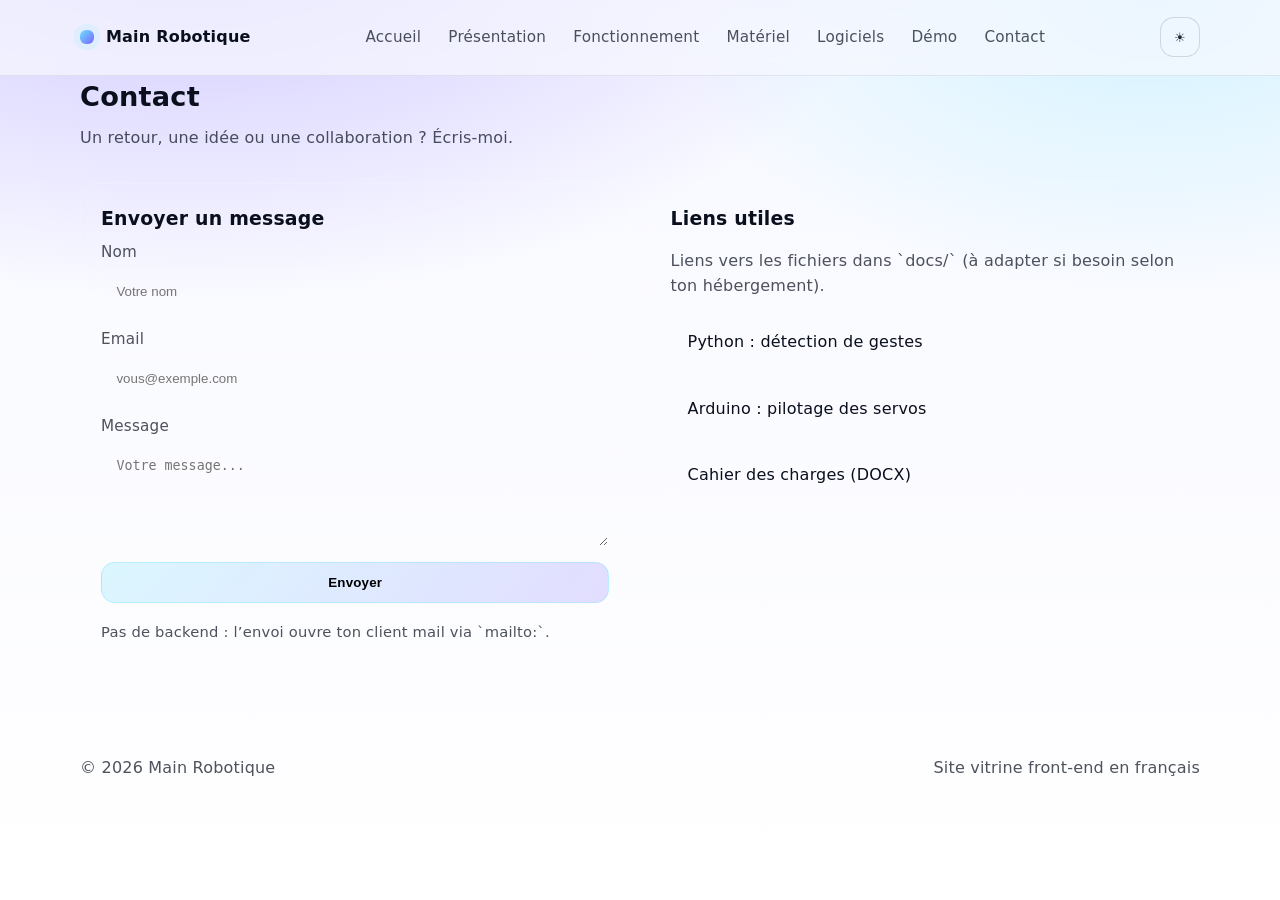
<file: site/contact.html>
<!doctype html>
<html lang="fr">
  <head>
    <meta charset="utf-8" />
    <meta name="viewport" content="width=device-width, initial-scale=1" />
    <title>Main Robotique | Contact</title>
    <link rel="stylesheet" href="stylesheet.css" />
    <script defer src="script.js"></script>
  </head>
  <body>
    <a class="skip-link" href="#contenu">Aller au contenu</a>

    <header class="site-header">
      <div class="container header-inner">
        <div class="brand">
          <span class="brand__mark" aria-hidden="true"></span>
          <span class="brand__text">Main Robotique</span>
        </div>

        <button class="icon-btn burger" type="button" aria-label="Ouvrir le menu" aria-controls="site-nav" aria-expanded="false">
          <span class="burger__lines" aria-hidden="true"></span>
        </button>

        <nav id="site-nav" class="site-nav" aria-label="Navigation principale">
          <a class="nav-link" href="./index.html">Accueil</a>
          <a class="nav-link" href="./presentation.html">Présentation</a>
          <a class="nav-link" href="./fonctionnement.html">Fonctionnement</a>
          <a class="nav-link" href="./materiel.html">Matériel</a>
          <a class="nav-link" href="./logiciels.html">Logiciels</a>
          <a class="nav-link" href="./demo.html">Démo</a>
          <a class="nav-link" href="./contact.html">Contact</a>
        </nav>

        <div class="header-actions">
          <button class="icon-btn theme-toggle" type="button" aria-label="Basculer le thème" title="Thème">
            <span aria-hidden="true" class="theme-toggle__icon">☾</span>
          </button>
        </div>
      </div>
    </header>

    <main id="contenu" class="container page">
      <div class="section-head">
        <h2>Contact</h2>
        <p>Un retour, une idée ou une collaboration ? Écris-moi.</p>
      </div>

      <div class="grid grid-2">
        <div class="card">
          <h3>Envoyer un message</h3>
          <form id="contact-form" class="form">
            <label class="field">
              <span>Nom</span>
              <input name="name" type="text" autocomplete="name" placeholder="Votre nom" required />
            </label>

            <label class="field">
              <span>Email</span>
              <input name="email" type="email" autocomplete="email" placeholder="vous@exemple.com" required />
            </label>

            <label class="field">
              <span>Message</span>
              <textarea name="message" rows="5" placeholder="Votre message..." required></textarea>
            </label>

            <button class="btn btn-primary" type="submit">Envoyer</button>
            <p class="muted small" style="margin-top: 0.2rem">
              Pas de backend : l’envoi ouvre ton client mail via `mailto:`.
            </p>
          </form>
        </div>

        <div class="card">
          <h3>Liens utiles</h3>
          <p class="muted">
            Liens vers les fichiers dans `docs/` (à adapter si besoin selon ton hébergement).
          </p>
          <div class="link-grid">
            <a class="link-card" href="../docs/dectection_mouvement.py">Python : détection de gestes</a>
            <a class="link-card" href="../docs/C code include Servo h.c">Arduino : pilotage des servos</a>
            <a class="link-card" href="../docs/cahier des charges.docx">Cahier des charges (DOCX)</a>
          </div>
        </div>
      </div>
    </main>

    <footer class="footer">
      <div class="container footer-inner">
        <span>© <span id="year"></span> Main Robotique</span>
        <span class="muted">Site vitrine front-end en français</span>
      </div>
    </footer>
  </body>
</html>
</file>
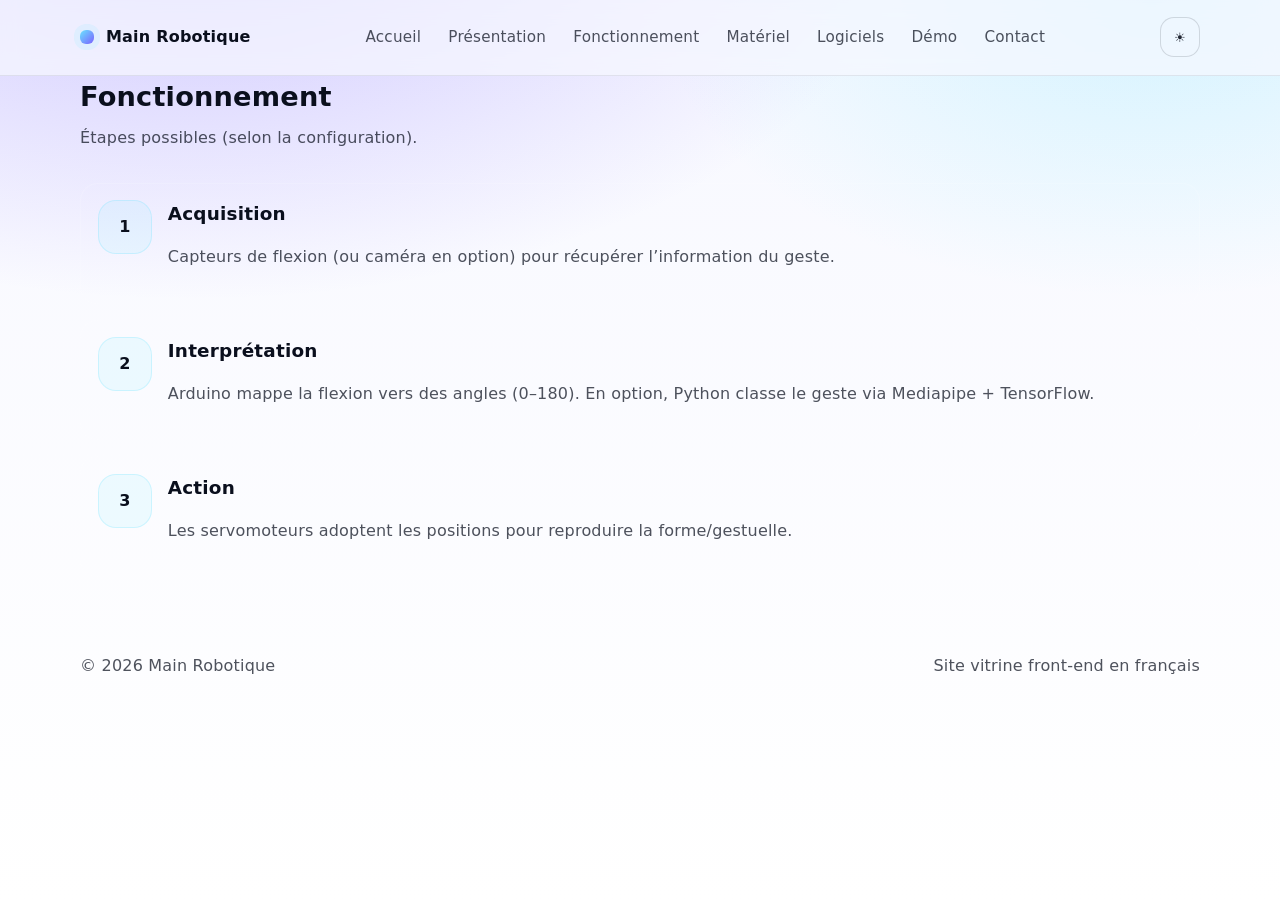
<file: site/fonctionnement.html>
<!doctype html>
<html lang="fr">
  <head>
    <meta charset="utf-8" />
    <meta name="viewport" content="width=device-width, initial-scale=1" />
    <title>Main Robotique | Fonctionnement</title>
    <link rel="stylesheet" href="stylesheet.css" />
    <script defer src="script.js"></script>
  </head>
  <body>
    <a class="skip-link" href="#contenu">Aller au contenu</a>

    <header class="site-header">
      <div class="container header-inner">
        <div class="brand">
          <span class="brand__mark" aria-hidden="true"></span>
          <span class="brand__text">Main Robotique</span>
        </div>

        <button class="icon-btn burger" type="button" aria-label="Ouvrir le menu" aria-controls="site-nav" aria-expanded="false">
          <span class="burger__lines" aria-hidden="true"></span>
        </button>

        <nav id="site-nav" class="site-nav" aria-label="Navigation principale">
          <a class="nav-link" href="./index.html">Accueil</a>
          <a class="nav-link" href="./presentation.html">Présentation</a>
          <a class="nav-link" href="./fonctionnement.html">Fonctionnement</a>
          <a class="nav-link" href="./materiel.html">Matériel</a>
          <a class="nav-link" href="./logiciels.html">Logiciels</a>
          <a class="nav-link" href="./demo.html">Démo</a>
          <a class="nav-link" href="./contact.html">Contact</a>
        </nav>

        <div class="header-actions">
          <button class="icon-btn theme-toggle" type="button" aria-label="Basculer le thème" title="Thème">
            <span aria-hidden="true" class="theme-toggle__icon">☾</span>
          </button>
        </div>
      </div>
    </header>

    <main id="contenu" class="container page">
      <div class="section-head">
        <h2>Fonctionnement</h2>
        <p>Étapes possibles (selon la configuration).</p>
      </div>

      <ol class="steps">
        <li class="step">
          <div class="step__num">1</div>
          <div class="step__body">
            <h3>Acquisition</h3>
            <p class="muted">Capteurs de flexion (ou caméra en option) pour récupérer l’information du geste.</p>
          </div>
        </li>
        <li class="step">
          <div class="step__num">2</div>
          <div class="step__body">
            <h3>Interprétation</h3>
            <p class="muted">
              Arduino mappe la flexion vers des angles (0–180). En option, Python classe le geste via Mediapipe + TensorFlow.
            </p>
          </div>
        </li>
        <li class="step">
          <div class="step__num">3</div>
          <div class="step__body">
            <h3>Action</h3>
            <p class="muted">Les servomoteurs adoptent les positions pour reproduire la forme/gestuelle.</p>
          </div>
        </li>
      </ol>
    </main>

    <footer class="footer">
      <div class="container footer-inner">
        <span>© <span id="year"></span> Main Robotique</span>
        <span class="muted">Site vitrine front-end en français</span>
      </div>
    </footer>
  </body>
</html>
</file>
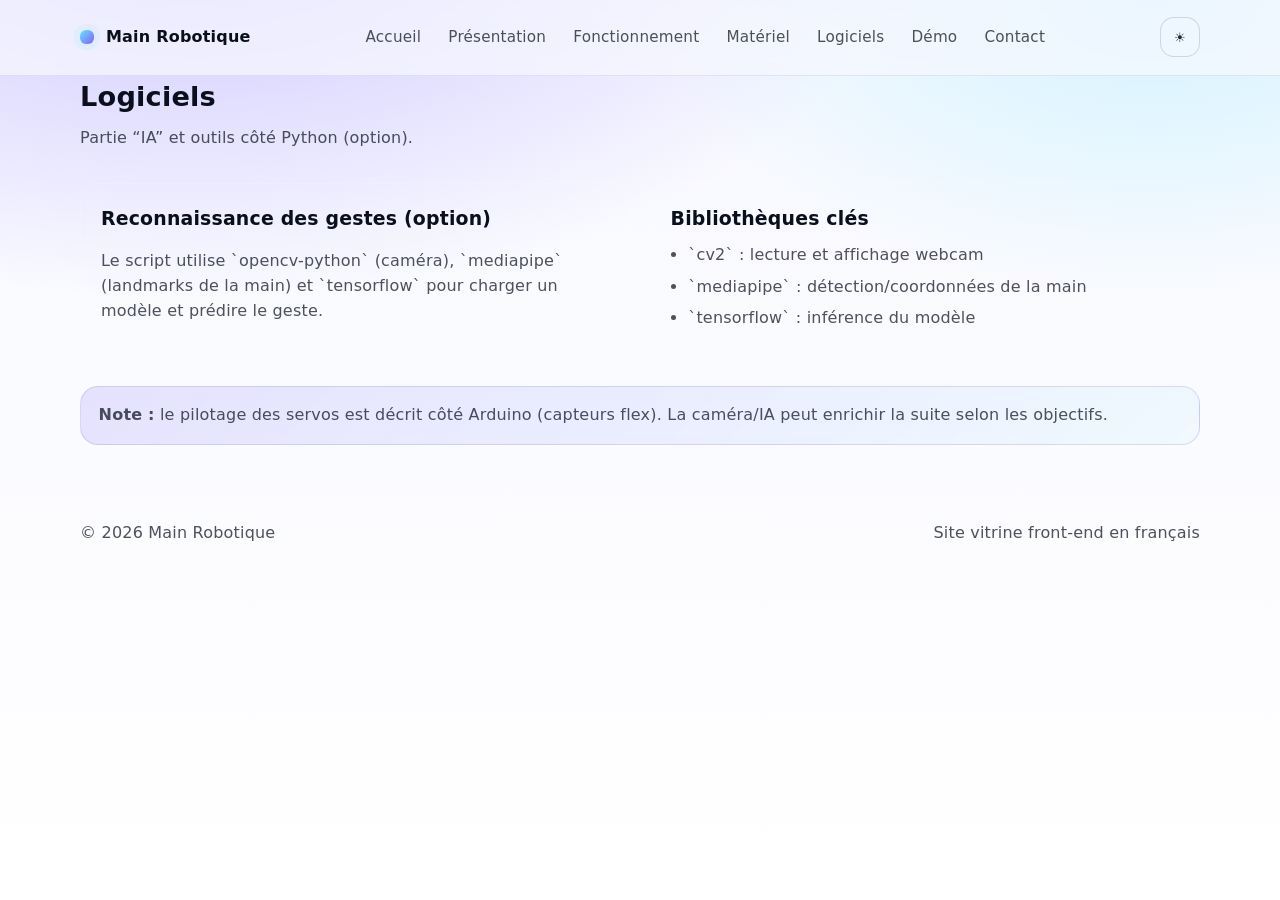
<file: site/logiciels.html>
<!doctype html>
<html lang="fr">
  <head>
    <meta charset="utf-8" />
    <meta name="viewport" content="width=device-width, initial-scale=1" />
    <title>Main Robotique | Logiciels</title>
    <link rel="stylesheet" href="stylesheet.css" />
    <script defer src="script.js"></script>
  </head>
  <body>
    <a class="skip-link" href="#contenu">Aller au contenu</a>

    <header class="site-header">
      <div class="container header-inner">
        <div class="brand">
          <span class="brand__mark" aria-hidden="true"></span>
          <span class="brand__text">Main Robotique</span>
        </div>

        <button class="icon-btn burger" type="button" aria-label="Ouvrir le menu" aria-controls="site-nav" aria-expanded="false">
          <span class="burger__lines" aria-hidden="true"></span>
        </button>

        <nav id="site-nav" class="site-nav" aria-label="Navigation principale">
          <a class="nav-link" href="./index.html">Accueil</a>
          <a class="nav-link" href="./presentation.html">Présentation</a>
          <a class="nav-link" href="./fonctionnement.html">Fonctionnement</a>
          <a class="nav-link" href="./materiel.html">Matériel</a>
          <a class="nav-link" href="./logiciels.html">Logiciels</a>
          <a class="nav-link" href="./demo.html">Démo</a>
          <a class="nav-link" href="./contact.html">Contact</a>
        </nav>

        <div class="header-actions">
          <button class="icon-btn theme-toggle" type="button" aria-label="Basculer le thème" title="Thème">
            <span aria-hidden="true" class="theme-toggle__icon">☾</span>
          </button>
        </div>
      </div>
    </header>

    <main id="contenu" class="container page">
      <div class="section-head">
        <h2>Logiciels</h2>
        <p>Partie “IA” et outils côté Python (option).</p>
      </div>

      <div class="grid grid-2">
        <article class="card">
          <h3>Reconnaissance des gestes (option)</h3>
          <p class="muted">
            Le script utilise `opencv-python` (caméra), `mediapipe` (landmarks de la main) et `tensorflow`
            pour charger un modèle et prédire le geste.
          </p>
        </article>

        <article class="card">
          <h3>Bibliothèques clés</h3>
          <ul class="list">
            <li><span class="muted">`cv2` :</span> lecture et affichage webcam</li>
            <li><span class="muted">`mediapipe` :</span> détection/coordonnées de la main</li>
            <li><span class="muted">`tensorflow` :</span> inférence du modèle</li>
          </ul>
        </article>
      </div>

      <div class="callout">
        <strong>Note :</strong> le pilotage des servos est décrit côté Arduino (capteurs flex). La caméra/IA peut enrichir la
        suite selon les objectifs.
      </div>
    </main>

    <footer class="footer">
      <div class="container footer-inner">
        <span>© <span id="year"></span> Main Robotique</span>
        <span class="muted">Site vitrine front-end en français</span>
      </div>
    </footer>
  </body>
</html>
</file>
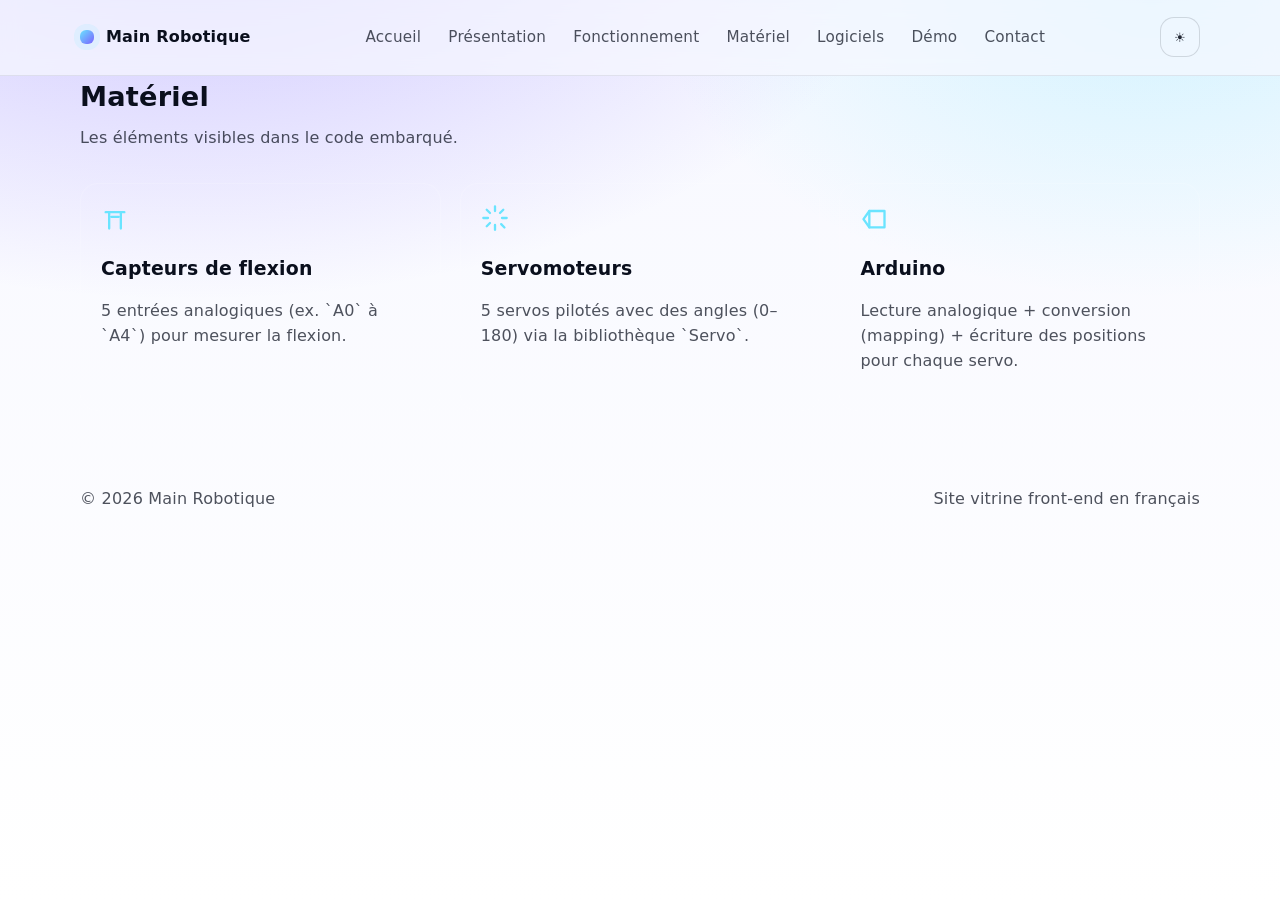
<file: site/materiel.html>
<!doctype html>
<html lang="fr">
  <head>
    <meta charset="utf-8" />
    <meta name="viewport" content="width=device-width, initial-scale=1" />
    <title>Main Robotique | Matériel</title>
    <link rel="stylesheet" href="stylesheet.css" />
    <script defer src="script.js"></script>
  </head>
  <body>
    <a class="skip-link" href="#contenu">Aller au contenu</a>

    <header class="site-header">
      <div class="container header-inner">
        <div class="brand">
          <span class="brand__mark" aria-hidden="true"></span>
          <span class="brand__text">Main Robotique</span>
        </div>

        <button class="icon-btn burger" type="button" aria-label="Ouvrir le menu" aria-controls="site-nav" aria-expanded="false">
          <span class="burger__lines" aria-hidden="true"></span>
        </button>

        <nav id="site-nav" class="site-nav" aria-label="Navigation principale">
          <a class="nav-link" href="./index.html">Accueil</a>
          <a class="nav-link" href="./presentation.html">Présentation</a>
          <a class="nav-link" href="./fonctionnement.html">Fonctionnement</a>
          <a class="nav-link" href="./materiel.html">Matériel</a>
          <a class="nav-link" href="./logiciels.html">Logiciels</a>
          <a class="nav-link" href="./demo.html">Démo</a>
          <a class="nav-link" href="./contact.html">Contact</a>
        </nav>

        <div class="header-actions">
          <button class="icon-btn theme-toggle" type="button" aria-label="Basculer le thème" title="Thème">
            <span aria-hidden="true" class="theme-toggle__icon">☾</span>
          </button>
        </div>
      </div>
    </header>

    <main id="contenu" class="container page">
      <div class="section-head">
        <h2>Matériel</h2>
        <p>Les éléments visibles dans le code embarqué.</p>
      </div>

      <div class="grid grid-3">
        <article class="card card--icon">
          <div class="card__icon" aria-hidden="true">
            <svg width="28" height="28" viewBox="0 0 24 24" fill="none" xmlns="http://www.w3.org/2000/svg">
              <path d="M4 7h16M7 7v14m10-14v14M9 11h6" stroke="currentColor" stroke-width="2" stroke-linecap="round"/>
            </svg>
          </div>
          <h3>Capteurs de flexion</h3>
          <p class="muted">5 entrées analogiques (ex. `A0` à `A4`) pour mesurer la flexion.</p>
        </article>

        <article class="card card--icon">
          <div class="card__icon" aria-hidden="true">
            <svg width="28" height="28" viewBox="0 0 24 24" fill="none" xmlns="http://www.w3.org/2000/svg">
              <path d="M12 2v4m0 16v-4M2 12h4m16 0h-4M4.9 4.9l2.8 2.8m9.6 9.6 2.8 2.8M19.1 4.9l-2.8 2.8M7.7 16.3 4.9 19.1" stroke="currentColor" stroke-width="2" stroke-linecap="round"/>
            </svg>
          </div>
          <h3>Servomoteurs</h3>
          <p class="muted">5 servos pilotés avec des angles (0–180) via la bibliothèque `Servo`.</p>
        </article>

        <article class="card card--icon">
          <div class="card__icon" aria-hidden="true">
            <svg width="28" height="28" viewBox="0 0 24 24" fill="none" xmlns="http://www.w3.org/2000/svg">
              <path d="M8 6h13v14H8l-5-7 5-7Z" stroke="currentColor" stroke-width="2" stroke-linejoin="round"/>
              <path d="M8 6v14" stroke="currentColor" stroke-width="2" stroke-linecap="round"/>
            </svg>
          </div>
          <h3>Arduino</h3>
          <p class="muted">Lecture analogique + conversion (mapping) + écriture des positions pour chaque servo.</p>
        </article>
      </div>
    </main>

    <footer class="footer">
      <div class="container footer-inner">
        <span>© <span id="year"></span> Main Robotique</span>
        <span class="muted">Site vitrine front-end en français</span>
      </div>
    </footer>
  </body>
</html>
</file>
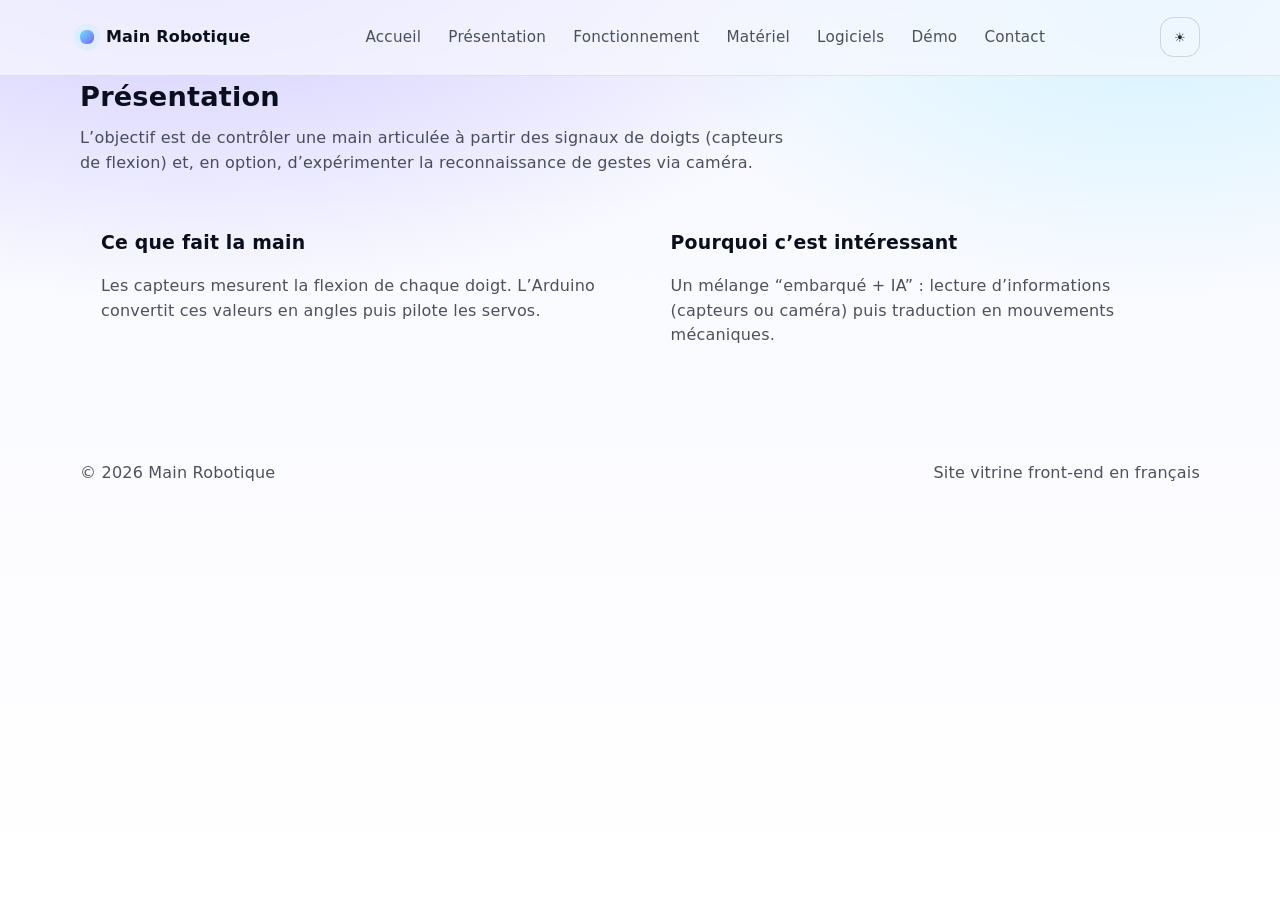
<file: site/presentation.html>
<!doctype html>
<html lang="fr">
  <head>
    <meta charset="utf-8" />
    <meta name="viewport" content="width=device-width, initial-scale=1" />
    <title>Main Robotique | Présentation</title>
    <link rel="stylesheet" href="stylesheet.css" />
    <script defer src="script.js"></script>
  </head>
  <body>
    <a class="skip-link" href="#contenu">Aller au contenu</a>

    <header class="site-header">
      <div class="container header-inner">
        <div class="brand">
          <span class="brand__mark" aria-hidden="true"></span>
          <span class="brand__text">Main Robotique</span>
        </div>

        <button class="icon-btn burger" type="button" aria-label="Ouvrir le menu" aria-controls="site-nav" aria-expanded="false">
          <span class="burger__lines" aria-hidden="true"></span>
        </button>

        <nav id="site-nav" class="site-nav" aria-label="Navigation principale">
          <a class="nav-link" href="./index.html">Accueil</a>
          <a class="nav-link" href="./presentation.html">Présentation</a>
          <a class="nav-link" href="./fonctionnement.html">Fonctionnement</a>
          <a class="nav-link" href="./materiel.html">Matériel</a>
          <a class="nav-link" href="./logiciels.html">Logiciels</a>
          <a class="nav-link" href="./demo.html">Démo</a>
          <a class="nav-link" href="./contact.html">Contact</a>
        </nav>

        <div class="header-actions">
          <button class="icon-btn theme-toggle" type="button" aria-label="Basculer le thème" title="Thème">
            <span aria-hidden="true" class="theme-toggle__icon">☾</span>
          </button>
        </div>
      </div>
    </header>

    <main id="contenu" class="container page">
      <div class="section-head">
        <h2>Présentation</h2>
        <p>
          L’objectif est de contrôler une main articulée à partir des signaux de doigts (capteurs de flexion) et,
          en option, d’expérimenter la reconnaissance de gestes via caméra.
        </p>
      </div>

      <div class="grid grid-2">
        <article class="card">
          <h3>Ce que fait la main</h3>
          <p class="muted">
            Les capteurs mesurent la flexion de chaque doigt. L’Arduino convertit ces valeurs en angles puis pilote les servos.
          </p>
        </article>
        <article class="card">
          <h3>Pourquoi c’est intéressant</h3>
          <p class="muted">
            Un mélange “embarqué + IA” : lecture d’informations (capteurs ou caméra) puis traduction en mouvements mécaniques.
          </p>
        </article>
      </div>
    </main>

    <footer class="footer">
      <div class="container footer-inner">
        <span>© <span id="year"></span> Main Robotique</span>
        <span class="muted">Site vitrine front-end en français</span>
      </div>
    </footer>
  </body>
</html>
</file>
<file: site/stylesheet.css>
/* Styles complets (CSS unique) */
:root {
  --bg: #0b1020;
  --bg2: #0a0f1d;
  --surface: rgba(255, 255, 255, 0.06);
  --surface-2: rgba(255, 255, 255, 0.09);
  --border: rgba(255, 255, 255, 0.14);
  --text: #eaf2ff;
  --muted: rgba(234, 242, 255, 0.72);
  --muted-2: rgba(234, 242, 255, 0.55);
  --primary: #6ae4ff;
  --primary2: #7b61ff;
  --shadow: 0 18px 60px rgba(0, 0, 0, 0.45);
  --radius: 18px;
}

html[data-theme='light'] {
  --bg: #f7f8ff;
  --bg2: #ffffff;
  --surface: rgba(10, 15, 29, 0.05);
  --surface-2: rgba(10, 15, 29, 0.08);
  --border: rgba(10, 15, 29, 0.14);
  --text: #0a0f1d;
  --muted: rgba(10, 15, 29, 0.72);
  --muted-2: rgba(10, 15, 29, 0.55);
  --shadow: 0 18px 60px rgba(0, 0, 0, 0.12);
}

* {
  box-sizing: border-box;
}

html,
body {
  height: 100%;
}

body {
  margin: 0;
  background: radial-gradient(1200px 650px at 15% -10%, rgba(123, 97, 255, 0.34), transparent 60%),
    radial-gradient(900px 540px at 90% 0%, rgba(106, 228, 255, 0.25), transparent 55%),
    linear-gradient(180deg, var(--bg), var(--bg2));
  color: var(--text);
  font-family: system-ui, -apple-system, Segoe UI, Roboto, Arial, sans-serif;
  line-height: 1.55;
  letter-spacing: 0.2px;
}

.skip-link {
  position: absolute;
  left: 1rem;
  top: -4rem;
  background: var(--text);
  color: var(--bg);
  padding: 0.6rem 0.8rem;
  border-radius: 12px;
  text-decoration: none;
  z-index: 999;
  transition: top 0.2s ease;
}

.skip-link:focus {
  top: 1rem;
}

.container {
  width: min(1120px, 100% - 2rem);
  margin: 0 auto;
}

.page {
  padding-bottom: 2.5rem;
}

.site-header {
  position: sticky;
  top: 0;
  z-index: 50;
  background: rgba(11, 16, 32, 0.6);
  border-bottom: 1px solid rgba(255, 255, 255, 0.06);
  backdrop-filter: blur(10px);
}

html[data-theme='light'] .site-header {
  background: rgba(247, 248, 255, 0.7);
  border-bottom: 1px solid rgba(10, 15, 29, 0.08);
}

.header-inner {
  display: flex;
  align-items: center;
  justify-content: space-between;
  gap: 1rem;
  padding: 0.9rem 0;
}

.brand {
  display: flex;
  align-items: center;
  gap: 0.75rem;
  font-weight: 750;
}

.brand__mark {
  width: 14px;
  height: 14px;
  border-radius: 6px;
  background: linear-gradient(135deg, var(--primary), var(--primary2));
  box-shadow: 0 0 0 6px rgba(106, 228, 255, 0.12);
}

.brand__text {
  font-size: 1rem;
}

.site-nav {
  display: flex;
  align-items: center;
  gap: 0.2rem;
  padding: 0.15rem;
  border-radius: 999px;
}

.nav-link {
  color: var(--muted);
  text-decoration: none;
  padding: 0.55rem 0.75rem;
  border-radius: 999px;
  transition: background 160ms ease, color 160ms ease;
  white-space: nowrap;
  font-size: 0.95rem;
}

.nav-link:hover {
  background: rgba(255, 255, 255, 0.08);
  color: var(--text);
}

.icon-btn {
  border: 1px solid var(--border);
  background: rgba(255, 255, 255, 0.04);
  color: var(--text);
  height: 40px;
  width: 40px;
  border-radius: 14px;
  display: inline-flex;
  align-items: center;
  justify-content: center;
  cursor: pointer;
  transition: transform 120ms ease, background 120ms ease;
}

.icon-btn:hover {
  background: rgba(255, 255, 255, 0.07);
  transform: translateY(-1px);
}

.header-actions {
  display: flex;
  align-items: center;
  gap: 0.6rem;
}

.burger {
  display: none;
}

.burger__lines {
  width: 18px;
  height: 12px;
  border-top: 2px solid var(--text);
  border-bottom: 2px solid var(--text);
  position: relative;
}

.burger__lines::after {
  content: '';
  position: absolute;
  left: 0;
  right: 0;
  top: 50%;
  border-top: 2px solid var(--text);
  transform: translateY(-50%);
}

/* Theme */
html[data-theme='light'] .theme-toggle__icon {
  opacity: 0.9;
}

/* Focus */
:focus-visible {
  outline: 3px solid rgba(106, 228, 255, 0.35);
  outline-offset: 2px;
}

.hero {
  padding: 3.5rem 0 2.2rem;
}

.section {
  padding: 4.2rem 0;
}

.section--alt {
  background: rgba(255, 255, 255, 0.02);
  border-top: 1px solid rgba(255, 255, 255, 0.04);
  border-bottom: 1px solid rgba(255, 255, 255, 0.04);
}

.section-head {
  margin-bottom: 2rem;
}

.section-head h2 {
  margin: 0 0 0.5rem;
  font-size: 1.7rem;
}

.section-head p {
  margin: 0;
  color: var(--muted);
  max-width: 70ch;
}

.grid {
  display: grid;
  gap: 1.2rem;
}

.grid-2 {
  grid-template-columns: 1fr 1fr;
}

.grid-3 {
  grid-template-columns: repeat(3, 1fr);
}

.card {
  border-radius: var(--radius);
  border: 1px solid rgba(255, 255, 255, 0.12);
  background: rgba(255, 255, 255, 0.04);
  padding: 1.25rem;
  box-shadow: 0 0 0 rgba(0, 0, 0, 0);
}

.card h3 {
  margin: 0 0 0.5rem;
  font-size: 1.18rem;
}

.card--icon .card__icon {
  margin-bottom: 0.9rem;
  color: var(--primary);
}

.muted {
  color: var(--muted);
}

.small {
  font-size: 0.92rem;
}

.list {
  margin: 0.6rem 0 0;
  padding-left: 1.1rem;
  color: var(--muted);
}

.list li {
  margin: 0.45rem 0;
}

.steps {
  margin: 0;
  padding: 0;
  list-style: none;
  display: grid;
  gap: 1rem;
}

.step {
  border-radius: var(--radius);
  border: 1px solid rgba(255, 255, 255, 0.12);
  background: rgba(255, 255, 255, 0.03);
  display: grid;
  grid-template-columns: 54px 1fr;
  gap: 1rem;
  padding: 1.05rem;
}

.step__num {
  width: 54px;
  height: 54px;
  border-radius: 18px;
  border: 1px solid rgba(106, 228, 255, 0.25);
  background: rgba(106, 228, 255, 0.1);
  color: var(--text);
  display: flex;
  align-items: center;
  justify-content: center;
  font-weight: 850;
}

.step h3 {
  margin: 0;
  font-size: 1.15rem;
}

.callout {
  margin-top: 1.6rem;
  padding: 1rem 1.1rem;
  border-radius: var(--radius);
  border: 1px solid rgba(123, 97, 255, 0.22);
  background: linear-gradient(135deg, rgba(123, 97, 255, 0.16), rgba(106, 228, 255, 0.08));
  color: var(--muted);
}

.figure {
  margin: 0;
}

.figure__frame {
  border-radius: var(--radius);
  border: 1px solid rgba(255, 255, 255, 0.12);
  overflow: hidden;
  background: rgba(255, 255, 255, 0.03);
}

.figure img {
  display: block;
  width: 100%;
  height: auto;
}

.figure figcaption {
  margin-top: 0.75rem;
  color: var(--muted);
}

.btn {
  display: inline-flex;
  align-items: center;
  justify-content: center;
  padding: 0.75rem 1rem;
  border-radius: 14px;
  border: 1px solid var(--border);
  text-decoration: none;
  font-weight: 650;
  letter-spacing: 0.2px;
  transition: transform 120ms ease, background 120ms ease, border-color 120ms ease;
}

.btn:hover {
  transform: translateY(-1px);
}

.btn-primary {
  background: linear-gradient(135deg, rgba(106, 228, 255, 0.22), rgba(123, 97, 255, 0.2));
  border-color: rgba(106, 228, 255, 0.32);
}

.btn-ghost {
  background: transparent;
}

.badge {
  border: 1px solid var(--border);
  background: rgba(255, 255, 255, 0.03);
  padding: 0.45rem 0.7rem;
  border-radius: 999px;
  color: var(--muted);
  font-size: 0.92rem;
}

.hero-badges {
  margin-top: 1.25rem;
  display: flex;
  flex-wrap: wrap;
  gap: 0.6rem;
}

.hero-cta {
  display: flex;
  gap: 0.9rem;
  flex-wrap: wrap;
}

.codehint {
  margin: 0.75rem 0;
  padding: 0.85rem 0.95rem;
  border-radius: 16px;
  border: 1px solid rgba(255, 255, 255, 0.12);
  background: rgba(255, 255, 255, 0.03);
}

.codehint__title {
  font-weight: 800;
  margin-bottom: 0.25rem;
}

.codehint__text {
  color: var(--muted);
}

.form {
  display: grid;
  gap: 0.95rem;
}

.field {
  display: grid;
  gap: 0.35rem;
}

.field span {
  color: var(--muted);
  font-size: 0.95rem;
}

.field input,
.field textarea {
  width: 100%;
  border-radius: 14px;
  border: 1px solid rgba(255, 255, 255, 0.14);
  background: rgba(255, 255, 255, 0.03);
  color: var(--text);
  padding: 0.8rem 0.9rem;
  outline: none;
}

.field textarea {
  resize: vertical;
}

.field input:focus,
.field textarea:focus {
  border-color: rgba(106, 228, 255, 0.38);
  box-shadow: 0 0 0 4px rgba(106, 228, 255, 0.12);
}

.link-grid {
  display: grid;
  gap: 0.7rem;
  margin-top: 1rem;
}

.link-card {
  text-decoration: none;
  border-radius: 16px;
  border: 1px solid rgba(255, 255, 255, 0.12);
  background: rgba(255, 255, 255, 0.03);
  padding: 0.9rem 1rem;
  color: var(--text);
  transition: transform 120ms ease, background 120ms ease;
}

.link-card:hover {
  transform: translateY(-1px);
  background: rgba(255, 255, 255, 0.06);
}

.footer {
  padding: 2.2rem 0;
  border-top: 1px solid rgba(255, 255, 255, 0.06);
  color: var(--muted);
}

.footer-inner {
  display: flex;
  align-items: center;
  justify-content: space-between;
  gap: 1rem;
  flex-wrap: wrap;
}

@media (max-width: 980px) {
  .grid-3 {
    grid-template-columns: 1fr;
  }
  .grid-2 {
    grid-template-columns: 1fr;
  }
}

@media (max-width: 860px) {
  .burger {
    display: inline-flex;
  }

  .site-nav {
    position: absolute;
    top: 72px;
    left: 50%;
    transform: translateX(-50%);
    width: min(560px, calc(100% - 2rem));
    padding: 0.9rem;
    border-radius: 18px;
    background: rgba(11, 16, 32, 0.92);
    border: 1px solid rgba(255, 255, 255, 0.14);
    display: none;
    flex-direction: column;
    align-items: stretch;
    gap: 0.25rem;
  }

  html[data-theme='light'] .site-nav {
    background: rgba(247, 248, 255, 0.96);
  }

  .site-nav.is-open {
    display: flex;
  }

  .nav-link {
    width: 100%;
    padding: 0.75rem 0.9rem;
  }
}
</file>
